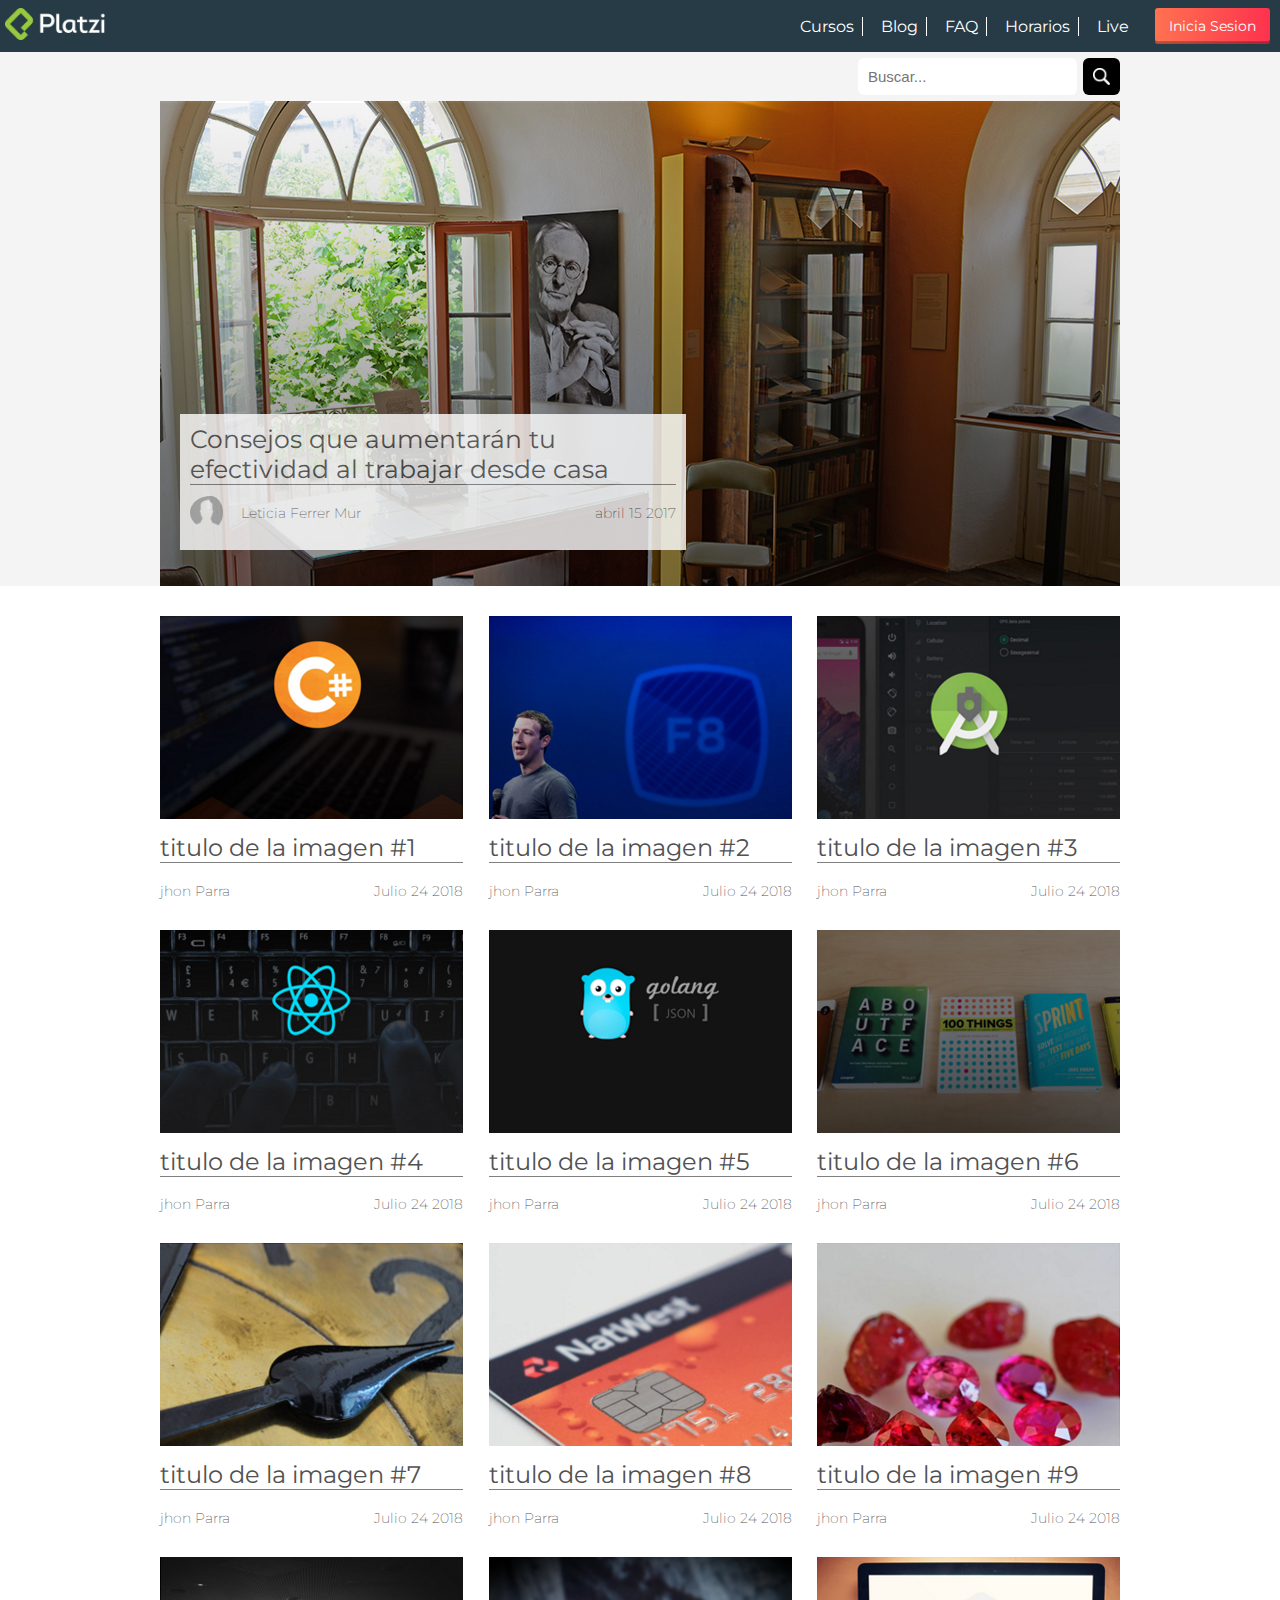
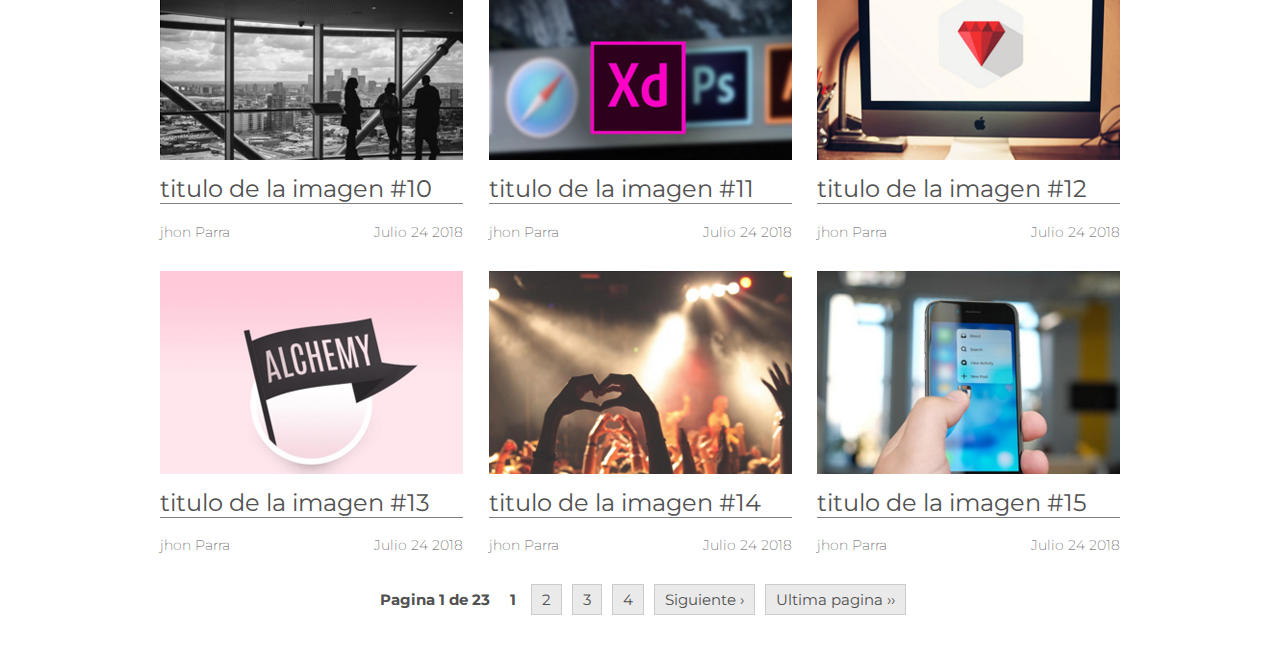
<file: index.html>
<!DOCTYPE html>
<html>
<head>
	<title>Reto 1 - Platzi</title>
	<meta charset="utf-8">
	<link rel="stylesheet" type="text/css" href="css/estilos.css">
	<link href="https://fonts.googleapis.com/css?family=Lato|Montserrat:200,400&subset=latin-ext" rel="stylesheet">
</head>
<body>
	<header class="header"><!-- Encabezado -->
		<figure class="logotipo"><!-- Logotipo -->
			<a href="#" target="_blank">
				<img src="images/platzi-logo.png" width="100px" />
			</a>
		</figure>
		<!-- <div class="contenedor-der" > -->
			<nav class="menu"><!-- menu -->
				<ul>
					<li class="linea-menu"><a href="#">Cursos</a></li>
					<li class="linea-menu"><a href="#">Blog</a></li>
					<li class="linea-menu"><a href="#">FAQ</a></li>
					<li class="linea-menu"><a href="#">Horarios</a></li>
					<li class=""><a href="#">Live</a></li>				
					<li class="button"><a href="#">Inicia Sesion</a></li>
				</ul>
			</nav>
		<!-- </div> -->
	</header>
	<section class="portada"><!-- Portada -->
		<div class="contenedor">
			<form class="buscador"><!-- buscador -->
					<label for="buscar"></label>
					<input type="text" name="buscador" id="buscar" placeholder="Buscar..."/>
					<input type="image" name="buscador" src="images/lupa.png" width="17px" height="17px" class="boton-busqueda" />
			</form>			
        <div class="mainpost"><!-- portada -->  
          <div class="maintitle"> 
            <div class="caja">
              <h1>Consejos que aumentarán tu efectividad al trabajar desde casa</h1>
              <div class="autora">
                <div class="mainimg">
                  <img src="images/img-user.jpg" width="33" height="33" />
                  <h4>Leticia Ferrer Mur</h4>
                </div>
                <div class="mainfecha">
                  <h4>abril 15 2017</h4>
                </div>
              </div>                               
            </div>
          </div>
        </div>
		</div>
	</section>
	<section class="noticias contenedor"><!-- Noticias -->
		<article>
			<a href="#"><img src="images/img1.jpg" alt=""></a>
			<h2>titulo de la imagen #1</h2>
			<div class="autor-b">
				<h4>jhon Parra</h4>
				<h4>Julio 24 2018</h4>
			</div>
		</article>
		<article>
			<a href="#"><img src="images/img2.jpg" alt=""></a>
			<h2>titulo de la imagen #2</h2>
			<div class="autor-b">
				<h4>jhon Parra</h4>
				<h4>Julio 24 2018</h4>
			</div>
		</article>
		<article>
			<a href="#"><img src="images/img3.jpg" alt=""></a>
			<h2>titulo de la imagen #3</h2>
			<div class="autor-b">
				<h4>jhon Parra</h4>
				<h4>Julio 24 2018</h4>
			</div>
		</article>
		<article>
			<a href="#"><img src="images/img4.jpg" alt=""></a>
			<h2>titulo de la imagen #4</h2>
			<div class="autor-b">
				<h4>jhon Parra</h4>
				<h4>Julio 24 2018</h4>
			</div>
		</article>
		<article>
			<a href="#"><img src="images/img5.jpg" alt=""></a>
			<h2>titulo de la imagen #5</h2>
			<div class="autor-b">
				<h4>jhon Parra</h4>
				<h4>Julio 24 2018</h4>
			</div>
		</article>
		<article>
			<a href="#"><img src="images/img6.jpg" alt=""></a>
			<h2>titulo de la imagen #6</h2>
			<div class="autor-b">
				<h4>jhon Parra</h4>
				<h4>Julio 24 2018</h4>
			</div>
		</article>
		<article>
			<a href="#"><img src="images/img7.jpg" alt=""></a>
			<h2>titulo de la imagen #7</h2>
			<div class="autor-b">
				<h4>jhon Parra</h4>
				<h4>Julio 24 2018</h4>
			</div>
		</article>
		<article>
			<a href="#"><img src="images/img8.jpg" alt=""></a>
			<h2>titulo de la imagen #8</h2>
			<div class="autor-b">
				<h4>jhon Parra</h4>
				<h4>Julio 24 2018</h4>
			</div>
		</article>
		<article>
			<a href="#"><img src="images/img9.jpg" alt=""></a>
			<h2>titulo de la imagen #9</h2>
			<div class="autor-b">
				<h4>jhon Parra</h4>
				<h4>Julio 24 2018</h4>
			</div>
		</article>
		<article>
			<a href="#"><img src="images/img10.jpg" alt=""></a>
			<h2>titulo de la imagen #10</h2>
			<div class="autor-b">
				<h4>jhon Parra</h4>
				<h4>Julio 24 2018</h4>
			</div>
		</article>
		<article>
			<a href="#"><img src="images/img11.jpg" alt=""></a>
			<h2>titulo de la imagen #11</h2>
			<div class="autor-b">
				<h4>jhon Parra</h4>
				<h4>Julio 24 2018</h4>
			</div>
		</article>
		<article>
			<a href="#"><img src="images/img12.jpg" alt=""></a>
			<h2>titulo de la imagen #12</h2>
			<div class="autor-b">
				<h4>jhon Parra</h4>
				<h4>Julio 24 2018</h4>
			</div>
		</article>
		<article>
			<a href="#"><img src="images/img13.jpg" alt=""></a>
			<h2>titulo de la imagen #13</h2>
			<div class="autor-b">
				<h4>jhon Parra</h4>
				<h4>Julio 24 2018</h4>
			</div>
		</article>
		<article>
			<a href="#"><img src="images/img14.jpg" alt=""></a>
			<h2>titulo de la imagen #14</h2>
			<div class="autor-b">
				<h4>jhon Parra</h4>
				<h4>Julio 24 2018</h4>
			</div>
		</article>
		<article>
			<a href="#"><img src="images/img15.jpg" alt=""></a>
			<h2>titulo de la imagen #15</h2>
			<div class="autor-b">
				<h4>jhon Parra</h4>
				<h4>Julio 24 2018</h4>
			</div>
		</article>
	</section>
	<footer class="contenedor"><!-- footer -->
		<h3>Pagina 1 de 23</h3>
		<h3>1</h3>
		<a href="#" class="pie">2</a>
		<a href="#" class="pie">3</a>
		<a href="#" class="pie">4</a>
		<a href="#" class="pie">Siguiente ›</a>
		<a href="#" class="pie">Ultima pagina ››</a>
	</footer>
</body>
</html>
</file>
<file: css/estilos.css>
body{
	margin: 0;
	padding: 0;
	font-family: 'Montserrat', sans-serif;
}
h4 {
	font-weight: 200;
	padding: px;
}

.header{
	margin-top: 0;
	display: flex;
	justify-content: space-between;
	background: #273B47;
}

.logotipo{
	display: flex;
	align-items: center;
	padding: 5px;
	margin: 0;
}

.menu{
	display: flex;
	align-items: flex-end;
}

.menu ul{
	display: flex;
	align-items: center;
	margin: 0;
}

.linea-menu{
	border-right: 1px solid white;
}

.menu li{
	display: inline-block;
	margin-right: 10px;
}

.menu li a{
	text-decoration: none;
	color: white;
	padding: 8px;
}

.menu .linea-menu a:hover{
	border-top: 6px solid #7dcd40;
}

.button{
	font-size: 14px;
	border: none;
	border-radius: 3px;
	cursor: pointer;
	background: linear-gradient(to left, #fd324e, #ff7250);
	padding: 9px 6px;
	margin: 8px;
	box-shadow: inset 0 -0.2em rgba(0,0,0,.3);
	transition-property: background-color;
	transition-duration: 1s;
}

.button:hover{
	transition-property: background-color;
	transition-duration: 1s;
	background: #7dcd40;
}

.portada{
	background: #F4F4F4;
}
.contenedor{
	max-width: 960px;
	margin: auto;
}

form{
	display:  flex;
	justify-content: flex-end;
	align-items: center;
}

#buscar{
	padding: 10px;
	font-size: 15px;
	margin: 6px;
	border-radius: 6px;
	border: 0;
}
.boton-busqueda{
	background: black;
	margin: 0;
	border: 0;
	padding: 10Px;
	border-radius: 6px;
}

.mainpost {
	background-image: url(../images/img-main.jpg);
	background-repeat: none;
	background-size: cover;
}

.maintitle {
	padding: 313px 434px 36px 20px;
}

.caja {
	background-color: rgb(255 255 255);
/*	background-color: rgba(255 255 255 0.5);*/
	opacity: 0.8;
	padding: 10px;
}

.maintitle h1 {
	font-weight: 400;
	font-size: 25px;
	margin: 0;
	color: #515151;
}

.autora {
	display: flex;
	justify-content: space-between;
	border-top: solid 1px gray;
	font-size: 14px;
	margin: 0;
	padding-bottom: 0px;
	align-items: center;
	color: #515151;
}

.mainimg {
	display: flex;
	align-items: center;
}

.mainimg img{
	border-radius: 50%;
	padding-right: 8px;
}

.mainimg h4 {
	padding-left: 10px;
}

.noticias {
	display: flex;
	flex-wrap: wrap;
	justify-content: space-between;
}

article {
	padding-top: 30px;
	width: 303px
}

.autor-b {
	display: flex;
	justify-content: space-between;
	border-top: solid 1px gray;
	font-size: 14px;
	margin: 0;
	padding-bottom: 0px;
	align-items: center;
	color: #515151;
}

article h2 {
	font-weight: 400;
	font-size: 24px;
	margin: 0;
	color: #515151;
	padding: 10px 0 0 0;
}

.autor-b h4 {
	margin-bottom: 0;
}

footer {
	display: flex;
	flex-wrap: wrap;
	justify-content: center;
	align-items: center;
	padding-top: 30px;
	padding-bottom: 30px;
}

.pie, h3 {
	padding: 5px;
	color: #515151;
	text-decoration: none;
	font-size: 15px;
	margin: 0 5px;
}

.pie {
	padding: 5px 10px;
	border: solid 1px #cccccc;
	text-decoration: none;
	font-size: 15px;
	background-color: #eaeaea;
	transition-property: background-color;
	transition-duration: 1s;
}

footer .pie:hover {
	transition-property: background-color;
	transition-duration: 1s;
	background-color: #6d6d6d;
	color: #eaeaea;
}
</file>
